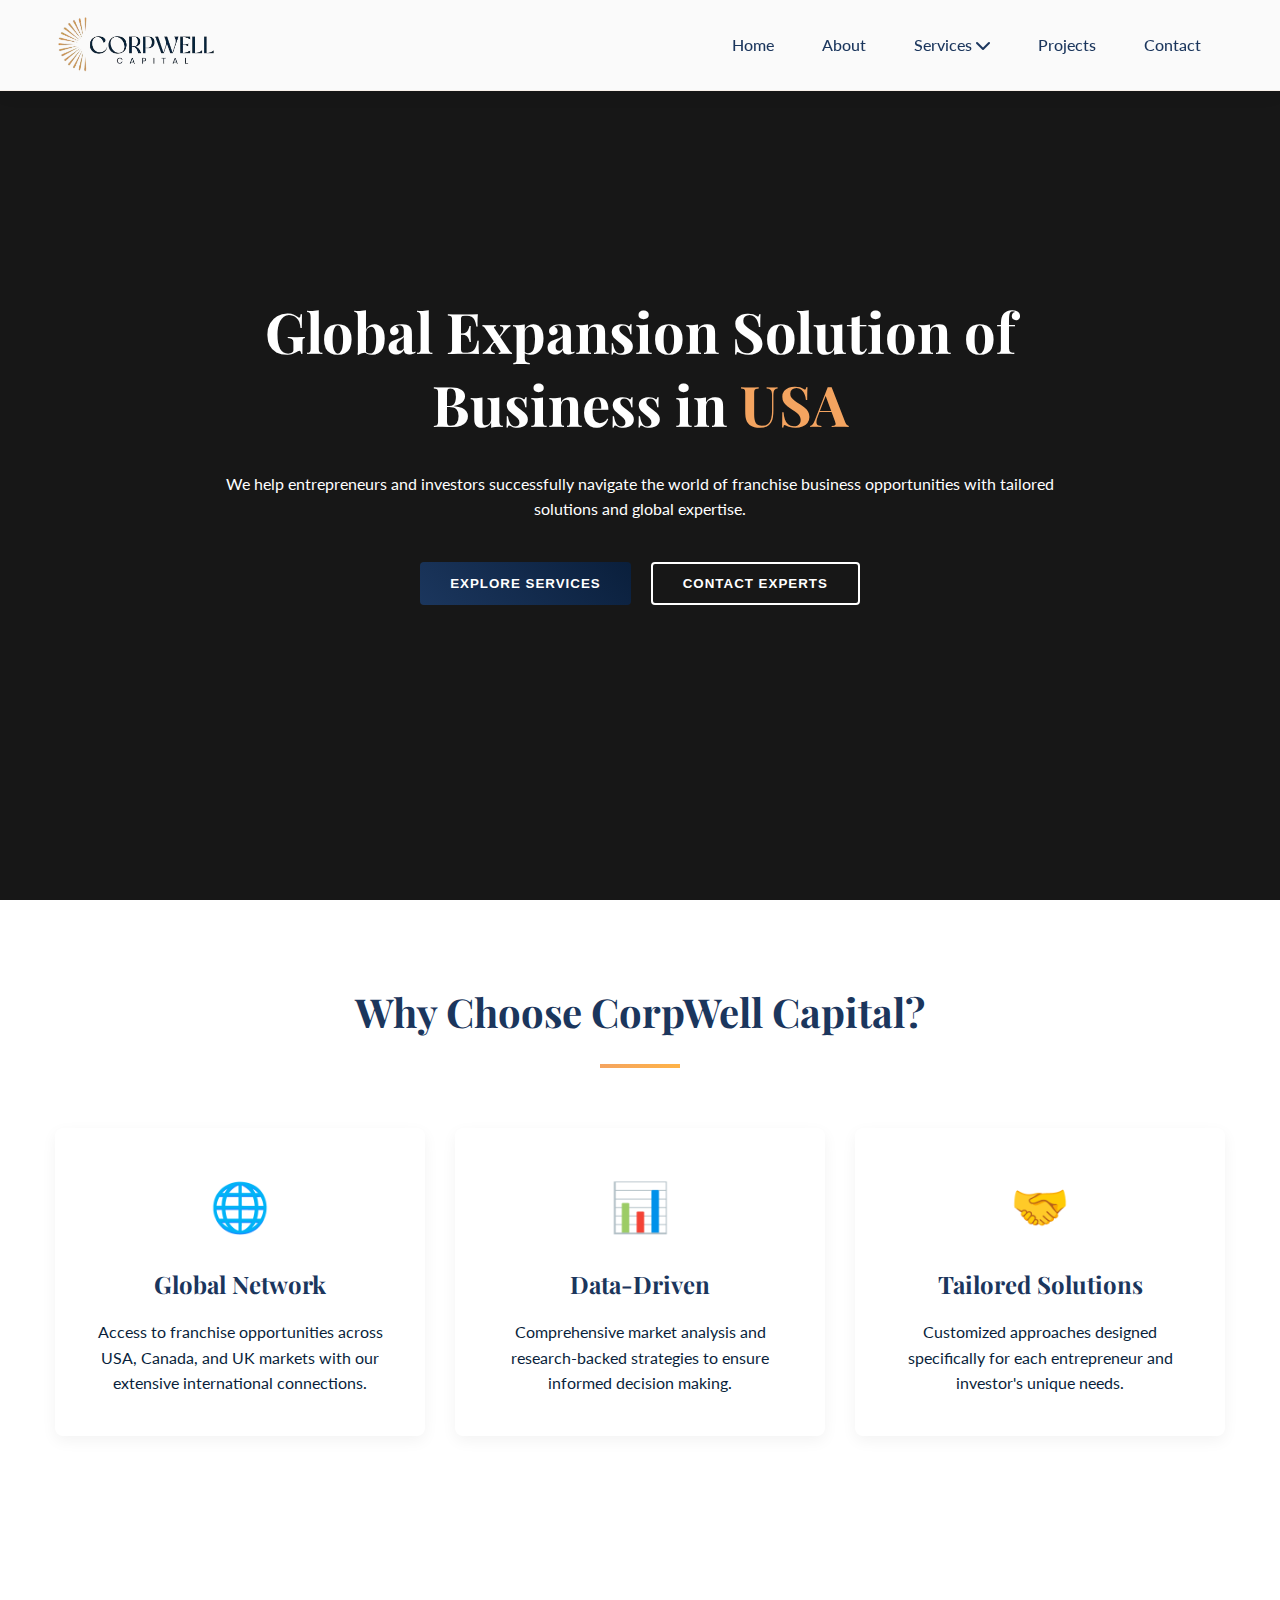
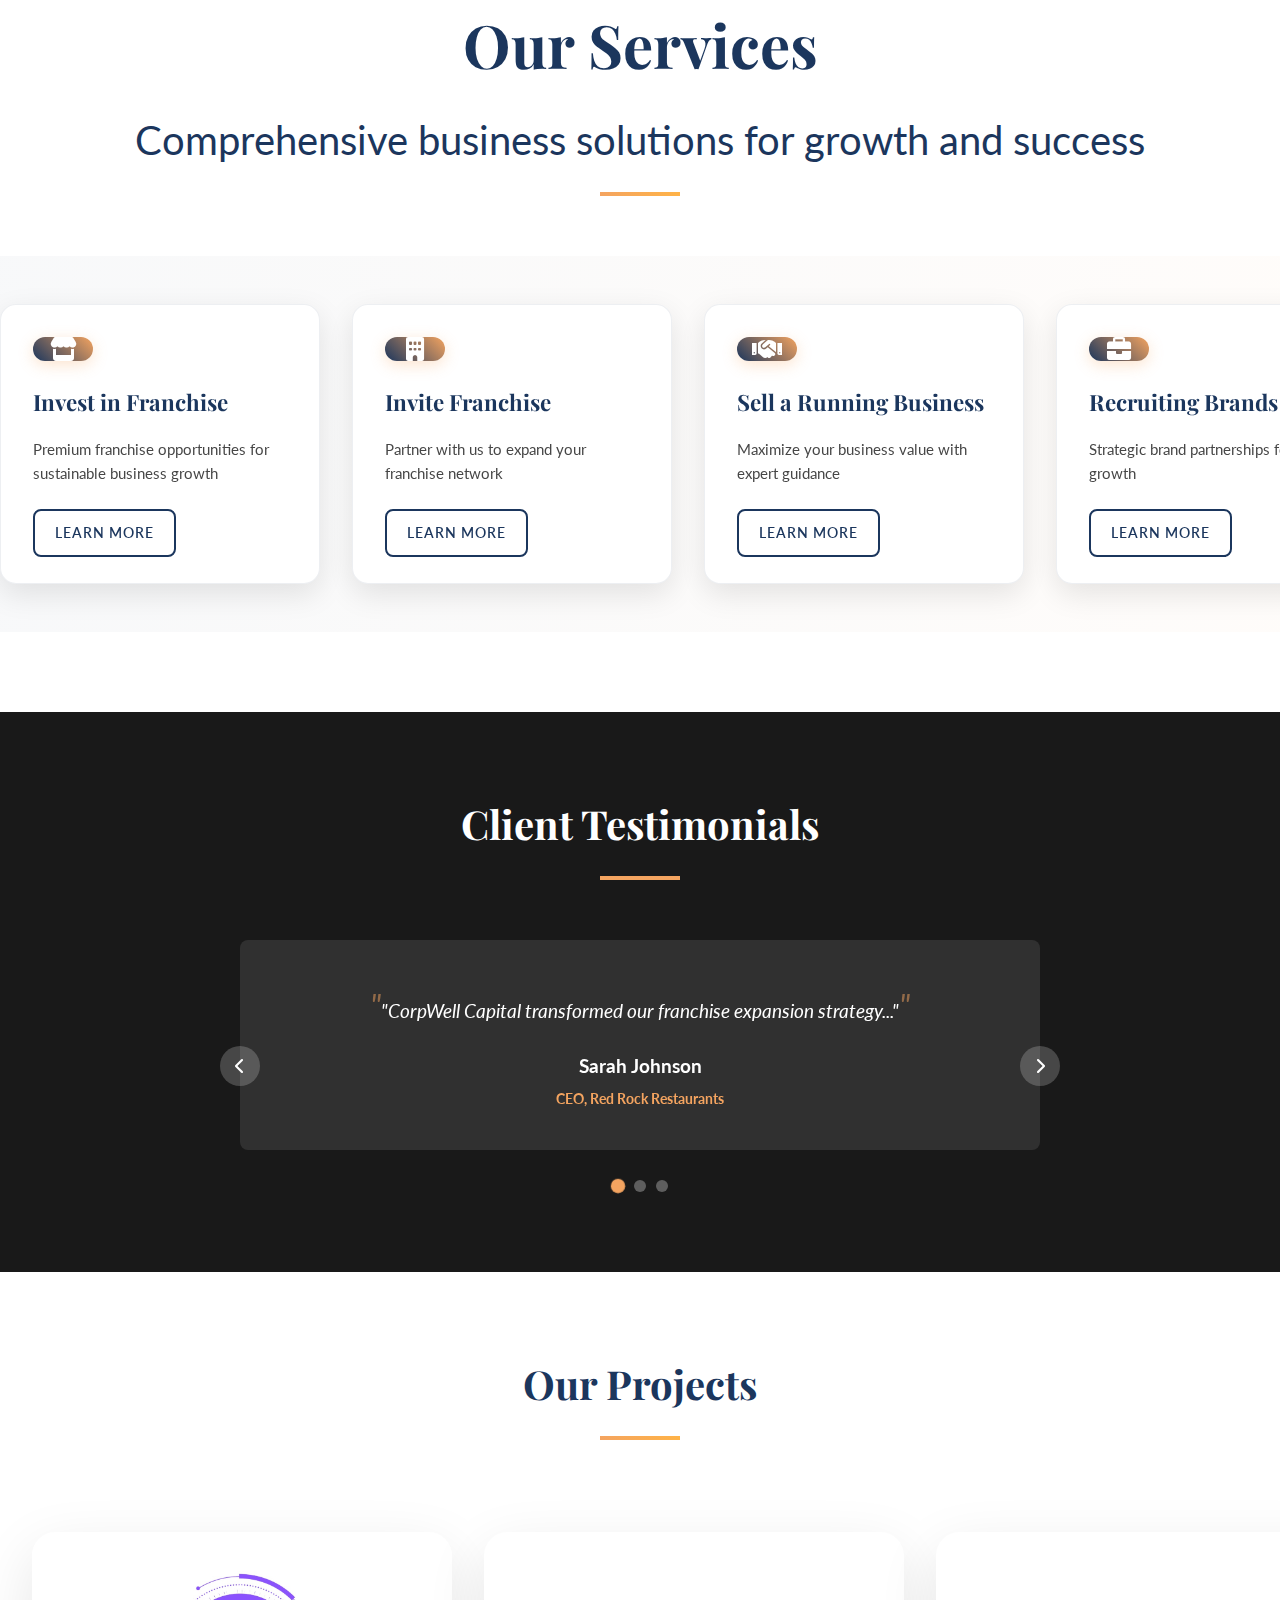
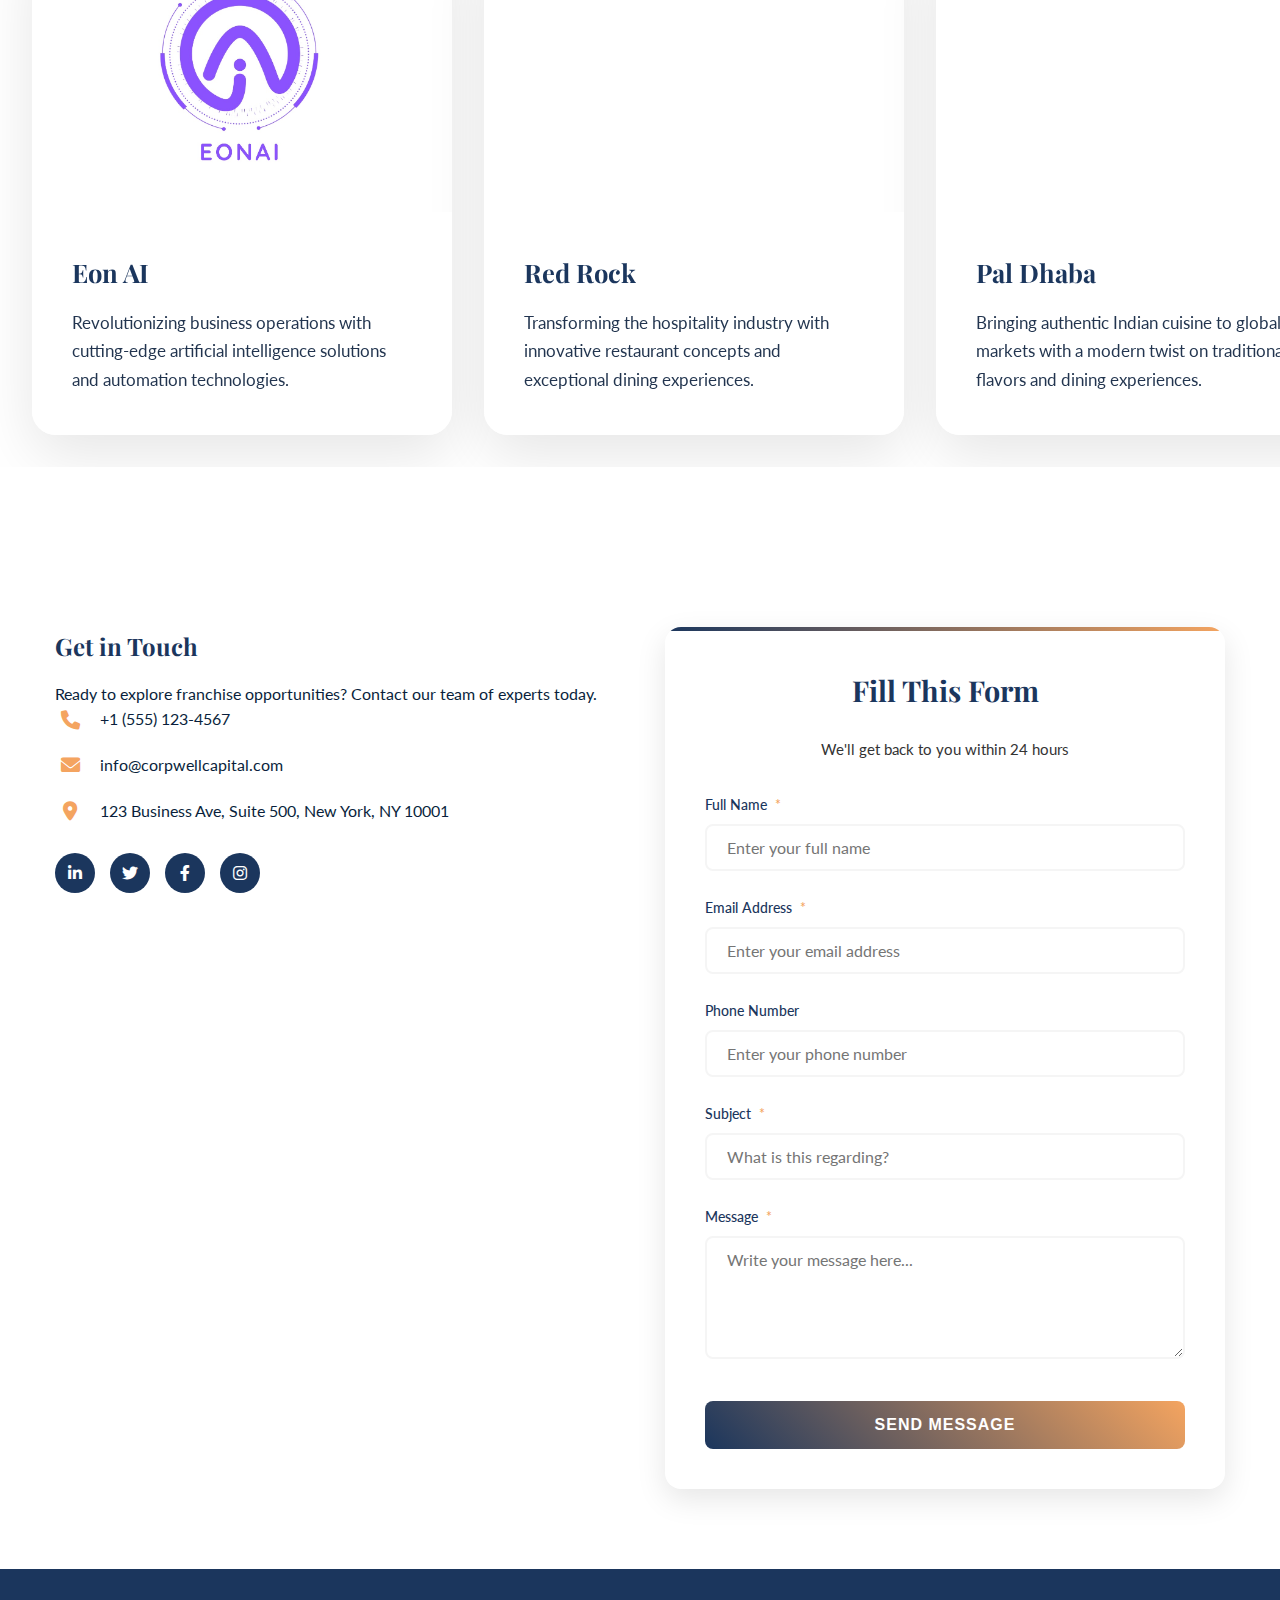
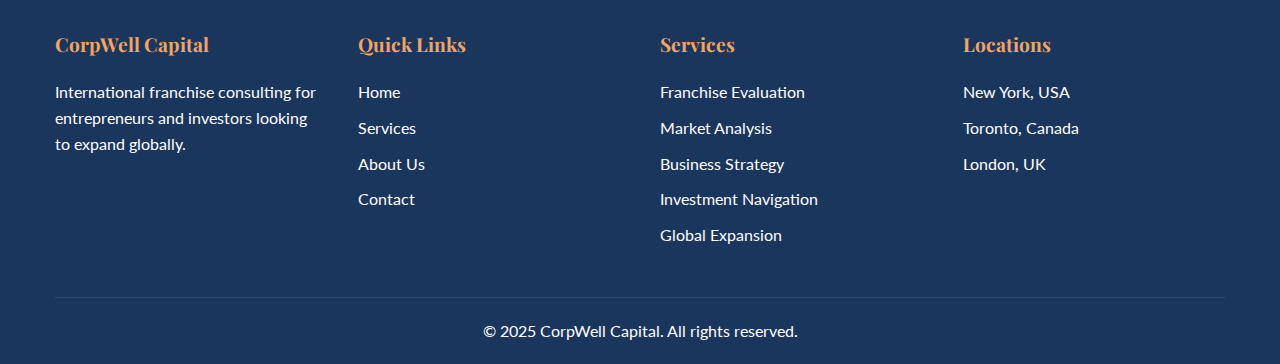
<file: index.html>
<!DOCTYPE html>
<html lang="en">
<head>
    <meta charset="UTF-8">
    <meta name="viewport" content="width=device-width, initial-scale=1.0, maximum-scale=1.0, user-scalable=no">
    <title>CORPWELL CAPITAL - Your Trusted Investment Partner</title>
    <link href="https://fonts.googleapis.com/css2?family=Playfair+Display:wght@400;700&family=Lato:wght@300;400;700&display=swap" rel="stylesheet">
    <link rel="stylesheet" href="https://cdnjs.cloudflare.com/ajax/libs/font-awesome/6.0.0-beta3/css/all.min.css">
    
    <style>
        /* Global Styles */
        :root {
            --primary: #1B365D;    /* Navy blue from logo */
            --secondary: #F4A460;  /* Golden/orange sunburst color */
            --accent: #FFB347;     /* Lighter golden accent */
            --light: #ffffff;      /* White */
            --dark: #0A1F3C;       /* Darker navy */
            --gray: #333333;       /* Dark gray */
            --light-gray: #f5f5f5; /* Light gray */
        }
        
        * {
            margin: 0;
            padding: 0;
            box-sizing: border-box;
        }
        
        body {
            font-family: 'Lato', sans-serif;
            color: var(--dark);
            line-height: 1.6;
            overflow-x: hidden;
        }
        
        h1, h2, h3, h4, h5, h6 {
            font-family: 'Playfair Display', serif;
            font-weight: 700;
            margin-bottom: 1rem;
        }
        
        a {
            text-decoration: none;
            color: inherit;
            transition: all 0.3s ease;
        }
        
        ul {
            list-style: none;
        }
        
        .container {
            width: 100%;
            max-width: 1200px;
            margin: 0 auto;
            padding: 0 15px;
        }
        
        .btn {
            display: inline-block;
            padding: 12px 30px;
            border-radius: 4px;
            font-weight: 700;
            text-transform: uppercase;
            letter-spacing: 1px;
            transition: all 0.3s ease;
            cursor: pointer;
            border: none;
        }
        
        .btn-primary {
            background: linear-gradient(45deg, var(--primary), var(--dark));
            color: var(--light);
            border: none;
        }
        
        .btn-primary:hover {
            background: linear-gradient(45deg, var(--dark), var(--primary));
            transform: translateY(-3px);
            box-shadow: 0 10px 20px rgba(27, 54, 93, 0.2);
        }
        
        .btn-secondary {
            background-color: transparent;
            color: var(--light);
            border: 2px solid var(--light);
        }
        
        .btn-secondary:hover {
            background-color: rgba(255, 255, 255, 0.1);
            transform: translateY(-3px);
            box-shadow: 0 10px 20px rgba(0, 0, 0, 0.1);
        }
        
        section {
            padding: 80px 0;
        }
        
        .section-title {
            text-align: center;
            margin-bottom: 60px;
            font-size: 2.5rem;
            color: var(--primary);
            position: relative;
        }
        
        .section-title:after {
            content: '';
            display: block;
            width: 80px;
            height: 4px;
            background: linear-gradient(90deg, var(--secondary), var(--accent));
            margin: 20px auto;
        }
        
        /* Modern Header Styles */
        header {
            background: rgba(255, 255, 255, 0.98);
            color: var(--primary);
            position: fixed;
            width: 100%;
            top: 0;
            z-index: 1000;
            transition: all 0.3s ease;
            border-bottom: 1px solid rgba(244, 164, 96, 0.1);
            box-shadow: 0 2px 20px rgba(0, 0, 0, 0.05);
        }
        
        header.scrolled {
            background: rgba(255, 255, 255, 0.98);
            box-shadow: 0 2px 20px rgba(0, 0, 0, 0.1);
        }
        
        nav {
            display: flex;
            justify-content: space-between;
            align-items: center;
            padding: 0.5rem 0;
        }
        
        .logo-container {
            display: flex;
            align-items: center;
        }

        .logo-image {
            height: 65px;
            width: auto;
            object-fit: contain;
            margin-right: 1rem;
            padding: 5px 0;
        }

        .logo-text {
            font-family: 'Playfair Display', serif;
            font-size: 1.8rem;
            font-weight: 700;
            color: var(--light);
            display: none;
        }
        
        .main-nav {
            display: flex;
            align-items: center;
        }
        
        .main-nav > ul {
            display: flex;
            list-style: none;
            margin: 0;
            padding: 0;
        }
        
        .main-nav > ul > li {
            position: relative;
        }
        
        .main-nav > ul > li > a {
            color: var(--primary);
            padding: 1rem 1.5rem;
            display: block;
            font-weight: 500;
            transition: color 0.3s ease;
        }
        
        .main-nav > ul > li > a:hover {
            color: var(--secondary);
        }
        
        /* Submenu Styles */
        .sub-menu {
            position: absolute;
            background: white;
            min-width: 240px;
            border-radius: 8px;
            box-shadow: 0 4px 12px rgba(0, 0, 0, 0.1);
            padding: 0.5rem 0;
            opacity: 0;
            visibility: hidden;
            transition: all 0.3s ease;
            z-index: 1000;
        }
        
        .menu-item-has-children:hover > .sub-menu {
            opacity: 1;
            visibility: visible;
        }
        
        .sub-menu a {
            color: var(--primary);
            padding: 0.75rem 1rem;
            display: flex;
            align-items: center;
            gap: 0.75rem;
            font-size: 0.95rem;
            transition: all 0.2s ease;
        }
        
        .sub-menu a:hover {
            background: rgba(27, 54, 93, 0.05);
            color: var(--secondary);
        }
        
        /* Nested Submenu Styles */
        .sub-menu .sub-menu {
            left: 100%;
            top: 0;
            margin-left: 0.5rem;
        }
        
        /* Mobile Menu Styles */
        @media (max-width: 768px) {
            .main-nav {
                position: fixed;
                top: 0;
                right: -100%;
                width: 100%;
                height: 100vh;
                background: var(--primary);
                flex-direction: column;
                padding: 80px 20px 20px;
                transition: right 0.3s ease;
                z-index: 1001;
            }
            
            .main-nav.active {
                right: 0;
            }
            
            .main-nav > ul {
                flex-direction: column;
            }
            
            .main-nav > ul > li > a {
                color: white;
                padding: 1rem;
            }
            
            .sub-menu {
                position: static;
                background: transparent;
                box-shadow: none;
                padding: 0;
                opacity: 1;
                visibility: visible;
                display: none;
            }
            
            .menu-item-has-children.active > .sub-menu {
                display: block;
            }
            
            .sub-menu a {
                color: rgba(255, 255, 255, 0.9);
                padding: 0.75rem 1.5rem;
            }
            
            .sub-menu .sub-menu {
                margin-left: 1rem;
            }
        }
        
        /* Hero Section */
        .hero {
            height: 100vh;
            min-height: 700px;
            color: white;
            display: flex;
            align-items: center;
            text-align: center;
            position: relative;
            overflow: hidden;
            background-size: cover;
            background-position: center;
            transition: background-image 1s ease-in-out;
        }
        
        .hero::before {
            content: '';
            position: absolute;
            top: 0;
            left: 0;
            width: 100%;
            height: 100%;
            background: linear-gradient(rgba(0, 0, 0, 0.7), rgba(0, 0, 0, 0.7));
            z-index: 1;
        }
        
        .hero .container {
            position: relative;
            z-index: 2;
            width: 100%;
            max-width: 900px;
        }
        
        .hero h1 {
            font-size: 3.5rem;
            margin-bottom: 30px;
            line-height: 1.3;
        }
        
        
        .country-animation {
            color: var(--secondary);
            position: relative;
            display: inline-block;
            animation: slideIn 0.8s ease-out;
            text-decoration: none;
            border-bottom: none !important;
        }
        
        @keyframes slideIn {
            0% { transform: translateY(20px); opacity: 0; }
            100% { transform: translateY(0); opacity: 1; }
        }
        
        .cta-buttons {
            display: flex;
            justify-content: center;
            gap: 20px;
            margin-top: 40px;
        }
        
        /* Why Us Section */
        .why-us {
            background-color: var(--light);
        }
        
        .grid {
            display: grid;
            grid-template-columns: repeat(auto-fit, minmax(300px, 1fr));
            gap: 30px;
        }
        
        .feature {
            background: white;
            padding: 40px 30px;
            border-radius: 8px;
            text-align: center;
            box-shadow: 0 5px 15px rgba(0, 0, 0, 0.05);
            transition: transform 0.3s ease, box-shadow 0.3s ease;
        }
        
        .feature:hover {
            transform: translateY(-10px);
            box-shadow: 0 15px 30px rgba(0, 0, 0, 0.1);
        }
        
        .feature .icon {
            font-size: 3rem;
            margin-bottom: 20px;
            color: var(--secondary);
        }
        
        .feature h3 {
            font-size: 1.5rem;
            color: var(--primary);
        }
        
        /* Services Carousel Styles */
        .services-container {
            width: 100vw;
            position: relative;
            left: 50%;
            right: 50%;
            margin-left: -50vw;
            margin-right: -50vw;
            overflow: hidden;
            padding: 2rem 0;
            background: linear-gradient(to right, rgba(27, 54, 93, 0.03), rgba(244, 164, 96, 0.03));
        }

        .services-track {
            display: flex;
            gap: 2rem;
            will-change: transform;
            animation: scrollRight 30s linear infinite;
            width: max-content;
            align-items: center;
            padding: 1rem 0;
        }

        .service-card {
            flex: 0 0 320px;
            height: 280px;
            background: white;
            border-radius: 16px;
            overflow: hidden;
            box-shadow: 0 10px 30px rgba(0, 0, 0, 0.1);
            transition: all 0.3s cubic-bezier(0.4, 0, 0.2, 1);
            cursor: pointer;
            position: relative;
            border: 1px solid rgba(27, 54, 93, 0.08);
        }

        .service-card:hover {
            transform: translateY(-10px) scale(1.02);
            box-shadow: 0 20px 40px rgba(0, 0, 0, 0.15);
        }

        .card-content {
            padding: 2rem;
            height: 100%;
            display: flex;
            flex-direction: column;
            justify-content: space-between;
        }

        .feature-icon {
            width: 60px;
            height: 60px;
            background: linear-gradient(45deg, var(--primary), var(--secondary));
            border-radius: 12px;
            display: flex;
            align-items: center;
            justify-content: center;
            margin-bottom: 1.5rem;
            color: white;
            font-size: 1.5rem;
            box-shadow: 0 4px 15px rgba(244, 164, 96, 0.3);
        }

        .service-card h3 {
            color: var(--primary);
            font-size: 1.4rem;
            margin-bottom: 1rem;
            font-weight: 700;
        }

        .service-card p {
            color: var(--gray);
            font-size: 0.95rem;
            line-height: 1.6;
            margin-bottom: 1.5rem;
            opacity: 0.9;
        }

        .btn-outline {
            display: inline-block;
            padding: 10px 20px;
            border: 2px solid var(--primary);
            border-radius: 8px;
            color: var(--primary);
            font-weight: 600;
            font-size: 0.9rem;
            transition: all 0.3s ease;
            text-align: center;
            width: fit-content;
        }

        .btn-outline:hover {
            background: var(--primary);
            color: white;
            transform: translateY(-2px);
        }

        @keyframes scrollRight {
            0% {
                transform: translateX(-50%);
            }
            100% {
                transform: translateX(0);
            }
        }

        .services-track:hover {
            animation-play-state: paused;
        }

        /* Mobile Responsive Styles */
        @media (max-width: 768px) {
            .service-card {
                flex: 0 0 280px;
                height: 260px;
            }
            
            .card-content {
                padding: 1.5rem;
            }
            
            .feature-icon {
                width: 50px;
                height: 50px;
                font-size: 1.2rem;
            }
            
            .service-card h3 {
                font-size: 1.2rem;
            }
            
            .service-card p {
                font-size: 0.9rem;
            }
        }
        
        /* Testimonials Section */
        /* Testimonials Section */
.testimonials {
    background: linear-gradient(rgba(0, 0, 0, 0.9), rgba(0, 0, 0, 0.9)), url('https://images.unsplash.com/photo-1521791055366-0d553872125f?ixlib=rb-1.2.1&auto=format&fit=crop&w=1350&q=80') no-repeat center center/cover;
    color: white;
    text-align: center;
    position: relative;
}

.testimonials .section-title {
    color: white;
}

.testimonials .section-title:after {
    background: var(--secondary);
}

.testimonial-carousel {
    max-width: 800px;
    margin: 0 auto;
    position: relative;
}

.testimonial {
    padding: 40px;
    background: rgba(255, 255, 255, 0.1);
    border-radius: 8px;
    backdrop-filter: blur(5px);
    position: absolute;
    top: 0;
    left: 0;
    width: 100%;
    opacity: 0;
    transition: opacity 1s ease, transform 1s ease;
    transform: translateX(30px);
}

.testimonial.active {
    opacity: 1;
    position: relative;
    transform: translateX(0);
}

.testimonial blockquote {
    font-size: 1.2rem;
    color: white;

    font-style: italic;
    margin-bottom: 20px;
    position: relative;
}

.testimonial blockquote:before,
.testimonial blockquote:after {
    content: '"';
    font-size: 2rem;
    color: var(--secondary);
    opacity: 0.5;
}

.client-info {
    font-weight: 700;
}
.client-name {
    font-size: 1.2rem;
    font-weight: 700;
    color: white;
    margin-bottom: 5px;
}
.client-title {
    color: var(--secondary);
    font-size: 0.9rem;
}

/* Navigation Buttons */
.testimonial-nav {
    position: absolute;
    top: 50%;
    left: 0;
    right: 0;
    display: flex;
    justify-content: space-between;
    transform: translateY(-50%);
    pointer-events: none;
}

.testimonial-prev,
.testimonial-next {
    background: rgba(255, 255, 255, 0.2);
    border: none;
    color: white;
    width: 40px;
    height: 40px;
    border-radius: 50%;
    cursor: pointer;
    font-size: 1rem;
    display: flex;
    align-items: center;
    justify-content: center;
    transition: all 0.3s ease;
    pointer-events: all;
}

.testimonial-prev:hover,
.testimonial-next:hover {
    background: var(--secondary);
    transform: scale(1.1);
}

.testimonial-prev {
    margin-left: -20px;
}

.testimonial-next {
    margin-right: -20px;
}

/* Indicator Dots */
.testimonial-dots {
    display: flex;
    justify-content: center;
    gap: 10px;
    margin-top: 30px;
}

.testimonial-dots .dot {
    width: 12px;
    height: 12px;
    border-radius: 50%;
    background: rgba(255, 255, 255, 0.3);
    cursor: pointer;
    transition: all 0.3s ease;
}

.testimonial-dots .dot.active {
    background: var(--secondary);
    transform: scale(1.2);
}
        
        /* Projects Section */
        .projects {
            background-color: var(--light);
            position: relative;
            overflow: hidden;
            padding: 80px 0;
        }
        
        .projects-container {
            position: relative;
            width: 100%;
            overflow: hidden;
            padding: 2rem 0;
            margin: 0;
            max-width: none;
        }

        .project-track {
            display: flex;
            gap: 2rem;
            will-change: transform;
            animation: scroll 30s linear infinite;
            width: max-content;
            padding: 0 2rem;
        }

        @keyframes scroll {
            0% {
                transform: translateX(0);
            }
            100% {
                transform: translateX(calc(-50%));
            }
        }

        .project-track:hover {
            animation-play-state: paused;
        }

        .project-card {
            flex: 0 0 420px;
            border-radius: 24px;
            overflow: hidden;
            box-shadow: 0 20px 60px rgba(0, 0, 0, 0.1);
            transition: all 0.6s cubic-bezier(0.16, 1, 0.3, 1);
            position: relative;
            cursor: pointer;
            background: white;
        }
        
        .project-image {
            height: 280px;
            background-size: cover;
            background-position: center;
            position: relative;
            transition: transform 0.6s ease;
        }
        
        .project-card:hover .project-image {
            transform: scale(1.1);
        }
        
        .project-image:after {
            content: '';
            position: absolute;
            top: 0;
            left: 0;
            width: 100%;
            height: 100%;
            background: linear-gradient(to top, rgba(0, 0, 0, 0.7), transparent 70%);
            opacity: 0;
            transition: opacity 0.6s ease;
        }
        
        .project-card:hover .project-image:after {
            opacity: 1;
        }
        
        .project-info {
            padding: 2.5rem;
            background: white;
            position: relative;
            z-index: 1;
        }
        
        .project-info h3 {
            color: var(--primary);
            margin-bottom: 1rem;
            font-size: 1.6rem;
            transition: color 0.3s ease;
        }
        
        .project-info p {
            color: var(--text);
            font-size: 1.05rem;
            line-height: 1.7;
            opacity: 0.9;
        }
        
        /* Contact Section */
        .contact .container {
            display: grid;
            grid-template-columns: repeat(auto-fit, minmax(300px, 1fr));
            gap: 50px;
        }
        
        .contact-info h2 {
            color: var(--primary);
        }
        
        .contact-method {
            display: flex;
            align-items: center;
            margin-bottom: 20px;
        }
        
        .contact-method i {
            font-size: 1.2rem;
            color: var(--secondary);
            margin-right: 15px;
            width: 30px;
            text-align: center;
        }
        
        .social-links {
            display: flex;
            gap: 15px;
            margin-top: 30px;
        }
        
        .social-links a {
            display: flex;
            align-items: center;
            justify-content: center;
            width: 40px;
            height: 40px;
            border-radius: 50%;
            background: var(--primary);
            color: white;
            transition: all 0.3s ease;
        }
        
        .social-links a:hover {
            background: var(--secondary);
            color: var(--light);
            transform: translateY(-3px);
        }
        
        /* Modern Contact Form Styles */
        .contact-form {
            background: white;
            padding: 40px;
            border-radius: 16px;
            box-shadow: 0 10px 30px rgba(0, 0, 0, 0.1);
            position: relative;
            overflow: hidden;
        }

        .contact-form::before {
            content: '';
            position: absolute;
            top: 0;
            left: 0;
            width: 100%;
            height: 4px;
            background: linear-gradient(90deg, var(--primary), var(--secondary));
        }

        .form-title {
            font-size: 1.8rem;
            color: var(--primary);
            margin-bottom: 1.5rem;
            text-align: center;
            font-family: 'Playfair Display', serif;
        }

        .form-subtitle {
            text-align: center;
            color: var(--gray);
            margin-bottom: 2rem;
            font-size: 0.95rem;
        }

        .form-group {
            position: relative;
            margin-bottom: 25px;
        }

        .form-group label {
            display: block;
            margin-bottom: 8px;
            color: var(--primary);
            font-weight: 500;
            font-size: 0.9rem;
        }

        .contact-form input,
        .contact-form textarea {
            width: 100%;
            padding: 12px 20px;
            border: 2px solid var(--light-gray);
            border-radius: 8px;
            font-family: 'Lato', sans-serif;
            font-size: 1rem;
            transition: all 0.3s ease;
            background: var(--light);
        }

        .contact-form input:focus,
        .contact-form textarea:focus {
            outline: none;
            border-color: var(--secondary);
            box-shadow: 0 0 0 3px rgba(244, 164, 96, 0.1);
        }

        .contact-form button {
            width: 100%;
            padding: 15px 30px;
            background: linear-gradient(45deg, var(--primary), var(--secondary));
            color: white;
            border: none;
            border-radius: 8px;
            font-size: 1rem;
            font-weight: 700;
            text-transform: uppercase;
            letter-spacing: 1px;
            cursor: pointer;
            transition: all 0.3s ease;
            margin-top: 10px;
        }

        .contact-form button:hover {
            transform: translateY(-3px);
            box-shadow: 0 10px 20px rgba(244, 164, 96, 0.2);
        }

        .required-field {
            color: var(--secondary);
            margin-left: 4px;
        }

        @media (max-width: 768px) {
            .contact-form {
                padding: 30px 20px;
            }
            
            .form-title {
                font-size: 1.5rem;
            }
        }
        
        /* Footer */
        footer {
            background: var(--primary);
            color: white;
            padding: 60px 0 0;
        }
        
        .footer-main {
            display: grid;
            grid-template-columns: repeat(auto-fit, minmax(200px, 1fr));
            gap: 40px;
            margin-bottom: 40px;
        }
        
        .footer-column h4 {
            color: var(--secondary);
            margin-bottom: 20px;
            font-size: 1.2rem;
        }
        
        .footer-column ul li {
            margin-bottom: 10px;
        }
        
        .footer-column ul a:hover {
            color: var(--secondary);
        }
        
        .footer-bottom {
            text-align: center;
            padding: 20px 0;
            border-top: 1px solid rgba(255, 255, 255, 0.1);
        }
        
        /* Animations */
        @keyframes fadeIn {
            from { opacity: 0; }
            to { opacity: 1; }
        }
        
        /* Responsive Styles */
        @media (max-width: 992px) {
            .hero h1 {
                font-size: 2.8rem;
            }
            
            .project-card {
                flex: 0 0 380px;
            }
        }
        
        @media (max-width: 768px) {
            nav {
                padding: 0.5rem 0;
            }
            
            .logo-image {
                height: 50px;
            }
            
            .main-nav {
                background: rgba(255, 255, 255, 0.98);
            }
            
            .main-nav {
                margin-top: 20px;
                width: 100%;
                justify-content: center;
                flex-wrap: wrap;
                gap: 15px;
            }
            
            .main-nav li {
                margin: 0;
            }
            
            .hero h1 {
                font-size: 2.2rem;
            }
            
            .cta-buttons {
                flex-direction: column;
                gap: 15px;
            }
            
            .services-container {
                padding: 1rem 0;
            }
            
            .project-card {
                flex: 0 0 320px;
            }
            
            .contact .container {
                grid-template-columns: 1fr;
            }
            
            .footer-main {
                grid-template-columns: 1fr 1fr;
            }
        }
        
        @media (max-width: 576px) {
            section {
                padding: 60px 0;
            }
            
            .section-title {
                font-size: 2rem;
            }
            
            .main-nav {
                flex-direction: column;
                align-items: center;
                gap: 10px;
            }
            
            .main-nav li {
                width: 100%;
                text-align: center;
            }
            
            .dropdown-menu {
                position: static;
                width: 100%;
                margin-top: 10px;
                transform: none;
                left: auto;
                background: rgba(0, 0, 0, 0.8);
            }
            
            .dropdown-menu.vertical li {
                padding: 0.5rem 1rem;
            }
            
            .project-card {
                flex: 0 0 280px;
            }
            
            .project-info {
                padding: 1.5rem;
            }
            
            .project-info h3 {
                font-size: 1.3rem;
            }
            
            .footer-main {
                grid-template-columns: 1fr;
                gap: 30px;
            }
            
            .footer-column {
                text-align: center;
            }
            
            .social-links {
                justify-content: center;
            }
            
            .contact-method {
                flex-direction: column;
                text-align: center;
                gap: 5px;
            }
            
            .contact-method i {
                margin-right: 0;
            }
        }
        
        /* Mobile Menu Toggle Button */
        .mobile-menu-toggle {
            display: none;
            background: none;
            border: none;
            cursor: pointer;
            padding: 10px;
            position: relative;
            z-index: 1002;
        }

        .mobile-menu-toggle .bar {
            display: block;
            width: 25px;
            height: 3px;
            background-color: rgb(0, 0, 0);
            margin: 5px 0;
            transition: all 0.3s ease;
        }

        /* Mobile Menu Close Button */
        .mobile-menu-close {
            display: none;
            position: absolute;
            top: 20px;
            right: 20px;
           
            border: none;
            color: white;
            font-size: 24px;
            cursor: pointer;
            padding: 10px;
            z-index: 1003;
            transition: all 0.3s ease;
        }

        .mobile-menu-close:hover {
            color: rgb(0, 0, 0);
            transform: scale(1.1);
        }

        @media (max-width: 768px) {
            .mobile-menu-toggle {
                display: block;
            }

            .mobile-menu-toggle.active .bar:nth-child(1) {
                transform: translateY(8px) rotate(45deg);
            }

            .mobile-menu-toggle.active .bar:nth-child(2) {
                opacity: 0;
            }

            .mobile-menu-toggle.active .bar:nth-child(3) {
                transform: translateY(-8px) rotate(-45deg);
            }

            .main-nav {
                position: fixed;
                top: 0;
                right: -100%;
                width: 100%;
                height: 100vh;
                background: var(--primary);
                flex-direction: column;
                padding: 80px 20px 20px;
                transition: right 0.3s ease;
                z-index: 1001;
                overflow-y: auto;
            }
            
            .main-nav.active {
                right: 0;
            }
            
            .main-nav > ul {
                flex-direction: column;
                width: 100%;
            }
            
            .main-nav > ul > li {
                width: 100%;
                border-bottom: 1px solid rgba(255, 255, 255, 0.1);
            }
            
            .main-nav > ul > li > a {
                color: white;
                padding: 1rem;
                display: flex;
                justify-content: space-between;
                align-items: center;
            }
            
            .sub-menu {
                position: static;
                background: transparent;
                box-shadow: none;
                padding: 0;
                opacity: 1;
                visibility: visible;
                display: none;
                width: 100%;
            }
            
            .menu-item-has-children.active > .sub-menu {
                display: block;
            }
            
            .sub-menu a {
                color: rgba(255, 255, 255, 0.9);
                padding: 0.75rem 1.5rem;
                font-size: 0.9rem;
            }
            
            .sub-menu .sub-menu {
                margin-left: 1rem;
                border-left: 1px solid rgba(255, 255, 255, 0.1);
            }

            .menu-item-has-children > a i:last-child {
                transition: transform 0.3s ease;
            }

            .menu-item-has-children.active > a i:last-child {
                transform: rotate(180deg);
            }
        }
    </style>
</head>
<body>
    <header id="header">
        <div class="container">
            <nav>
                <div class="logo-container">
                    <img src="clogo.png" alt="CorpWell Capital Logo" class="logo-image">
                    <div class="logo-text">CORPWELL<span>CAPITAL</span></div>
                </div>
                <button class="mobile-menu-toggle" aria-label="Toggle Menu">
                    <span class="bar"></span>
                    <span class="bar"></span>
                    <span class="bar"></span>
                </button>
                <button class="mobile-menu-close" aria-label="Close Menu">
                    <i class="fas fa-times"></i>
                </button>
                <nav class="main-nav">
                    <ul>
                        <li><a href="#home">Home</a></li>
                        <li><a href="#about">About</a></li>
                        <li class="menu-item-has-children">
                            <a href="#services">Services <i class="fas fa-chevron-down"></i></a>
                            <ul class="sub-menu">
                                <li class="menu-item-has-children">
                                    <a href="#invest-franchise"><i class="fas fa-store"></i> Invest in Franchise <i class="fas fa-chevron-right"></i></a>
                                    <ul class="sub-menu">
                                        <li><a href="https://tresslounge.com" target="_blank">Tress Lounge</a></li>
                                        <li><a href="https://oldpaldhaba.com" target="_blank">Old Pal Dhaba</a></li>
                                        <li><a href="https://www.beinghumanclothing.com" target="_blank">Being Human</a></li>
                                        <li><a href="https://privateschool.franchise" target="_blank">Private School Franchise</a></li>
                                    </ul>
                                </li>
                                <li class="menu-item-has-children">
                                    <a href="#buy-business"><i class="fas fa-shopping-cart"></i> Buy a Running Business <i class="fas fa-chevron-right"></i></a>
                                    <ul class="sub-menu">
                                        <li><a href="https://trucking.business" target="_blank">Trucking Business (Post Telematics)</a></li>
                                        <li><a href="https://orchard.business" target="_blank">Orchard Business on Lease</a></li>
                                    </ul>
                                </li>
                                <li><a href="#sell-business"><i class="fas fa-handshake"></i> Sell a Running Business</a></li>
                                <li><a href="#buy-business-2"><i class="fas fa-building"></i> Invite Franchise</a></li>
                                <li><a href="#recruiting"><i class="fas fa-users"></i> Recruiting Brands</a></li>
                                <li><a href="#incorporation"><i class="fas fa-file-contract"></i> Company Incorporation</a></li>
                            </ul>
                        </li>
                        <li><a href="#projects">Projects</a></li>
                        <li><a href="#contact">Contact</a></li>
                    </ul>
                </nav>
            </nav>
        </div>
    </header>

    <!-- Hero Section -->
    <section class="hero" id="home">
        <div class="container">
            <h1>Global Expansion Solution of Business in <span class="country-animation">USA</span></h1>
            <p>We help entrepreneurs and investors successfully navigate the world of franchise business opportunities with tailored solutions and global expertise.</p>
            <div class="cta-buttons">
                <button class="btn btn-primary">Explore Services</button>
                <button class="btn btn-secondary">Contact Experts</button>
            </div>
        </div>
    </section>

    <!-- Why Us Section -->
    <section class="why-us" id="about">
        <div class="container">
            <h2 class="section-title">Why Choose CorpWell Capital?</h2>
            <div class="grid">
                <div class="feature">
                    <div class="icon">🌐</div>
                    <h3>Global Network</h3>
                    <p>Access to franchise opportunities across USA, Canada, and UK markets with our extensive international connections.</p>
                </div>
                <div class="feature">
                    <div class="icon">📊</div>
                    <h3>Data-Driven</h3>
                    <p>Comprehensive market analysis and research-backed strategies to ensure informed decision making.</p>
                </div>
                <div class="feature">
                    <div class="icon">🤝</div>
                    <h3>Tailored Solutions</h3>
                    <p>Customized approaches designed specifically for each entrepreneur and investor's unique needs.</p>
                </div>
            </div>
        </div>
    </section>

    <!-- Services Section -->
    <section id="services" class="section">
        <div class="container">
            <div class="section-title">
                <h2>Our Services</h2>
                <p>Comprehensive business solutions for growth and success</p>
            </div>
            <div class="services-container">
                <div class="services-track">
                    <div class="service-card">
                        <div class="card-content">
                            <div class="feature-icon">
                                <i class="fas fa-store"></i>
                            </div>
                            <h3>Invest in Franchise</h3>
                            <p>Premium franchise opportunities for sustainable business growth</p>
                            <a href="invest-franchise.html" class="btn btn-outline">Learn More</a>
                        </div>
                    </div>
                    <div class="service-card">
                        <div class="card-content">
                            <div class="feature-icon">
                                <i class="fas fa-building"></i>
                            </div>
                            <h3>Invite Franchise</h3>
                            <p>Partner with us to expand your franchise network</p>
                            <a href="invite-franchise.html" class="btn btn-outline">Learn More</a>
                        </div>
                    </div>
                    <div class="service-card">
                        <div class="card-content">
                            <div class="feature-icon">
                                <i class="fas fa-handshake"></i>
                            </div>
                            <h3>Sell a Running Business</h3>
                            <p>Maximize your business value with expert guidance</p>
                            <a href="sell-business.html" class="btn btn-outline">Learn More</a>
                        </div>
                    </div>
                    <div class="service-card">
                        <div class="card-content">
                            <div class="feature-icon">
                                <i class="fas fa-briefcase"></i>
                            </div>
                            <h3>Recruiting Brands</h3>
                            <p>Strategic brand partnerships for mutual growth</p>
                            <a href="recruiting-brands.html" class="btn btn-outline">Learn More</a>
                        </div>
                    </div>
                    <!-- Duplicate cards for seamless looping -->
                    <div class="service-card">
                        <div class="card-content">
                            <div class="feature-icon">
                                <i class="fas fa-store"></i>
                            </div>
                            <h3>Invest in Franchise</h3>
                            <p>Premium franchise opportunities for sustainable business growth</p>
                            <a href="invest-franchise.html" class="btn btn-outline">Learn More</a>
                        </div>
                    </div>
                    <div class="service-card">
                        <div class="card-content">
                            <div class="feature-icon">
                                <i class="fas fa-building"></i>
                            </div>
                            <h3>Invite Franchise</h3>
                            <p>Partner with us to expand your franchise network</p>
                            <a href="invite-franchise.html" class="btn btn-outline">Learn More</a>
                        </div>
                    </div>
                    <div class="service-card">
                        <div class="card-content">
                            <div class="feature-icon">
                                <i class="fas fa-handshake"></i>
                            </div>
                            <h3>Sell a Running Business</h3>
                            <p>Maximize your business value with expert guidance</p>
                            <a href="sell-business.html" class="btn btn-outline">Learn More</a>
                        </div>
                    </div>
                    <div class="service-card">
                        <div class="card-content">
                            <div class="feature-icon">
                                <i class="fas fa-briefcase"></i>
                            </div>
                            <h3>Recruiting Brands</h3>
                            <p>Strategic brand partnerships for mutual growth</p>
                            <a href="recruiting-brands.html" class="btn btn-outline">Learn More</a>
                        </div>
                    </div>
                </div>
            </div>
        </div>
    </section>

   <!-- Testimonials Section -->
<section class="testimonials" id="testimonials">
    <div class="container">
        <h2 class="section-title">Client Testimonials</h2>
        <div class="testimonial-carousel">
            <!-- Testimonial Items -->
            <div class="testimonial active">
                <blockquote>"CorpWell Capital transformed our franchise expansion strategy..."</blockquote>
                <div class="client-info">
                    <div class="client-name">Sarah Johnson</div>
                    <div class="client-title">CEO, Red Rock Restaurants</div>
                </div>
            </div>
            <div class="testimonial">
                <blockquote>"As an international investor, I was hesitant about entering the US market..."</blockquote>
                <div class="client-info">
                    <div class="client-name">Raj Patel</div>
                    <div class="client-title">Investor, London</div>
                </div>
            </div>
            <div class="testimonial">
                <blockquote>"The team at CorpWell helped us sell our family business for 30% above our target price..."</blockquote>
                <div class="client-info">
                    <div class="client-name">Michael Chen</div>
                    <div class="client-title">Former Business Owner, Toronto</div>
                </div>
            </div>
            
            <!-- Navigation Buttons -->
            <div class="testimonial-nav">
                <button class="testimonial-prev"><i class="fas fa-chevron-left"></i></button>
                <button class="testimonial-next"><i class="fas fa-chevron-right"></i></button>
            </div>
            
            <!-- Indicator Dots -->
            <div class="testimonial-dots">
                <span class="dot active" data-index="0"></span>
                <span class="dot" data-index="1"></span>
                <span class="dot" data-index="2"></span>
            </div>
        </div>
    </div>
</section>

    <!-- Projects Section -->
    <section class="projects">
        <div class="container">
            <h2 class="section-title">Our Projects</h2>
        </div>
        <div class="projects-container">
            <div class="project-track">
                <!-- Original cards -->
                <div class="project-card">
                    <div class="project-image" style="background-image: url('logo.PNG'); background-size: contain; background-repeat: no-repeat; background-color: white; background-position: center;"></div>
                    <div class="project-info">
                        <h3>Eon AI</h3>
                        <p>Revolutionizing business operations with cutting-edge artificial intelligence solutions and automation technologies.</p>
                    </div>
                </div>
                <div class="project-card">
                    <div class="project-image" style="background-image: url('https://images.unsplash.com/photo-1517248135467-4c7aad7147ab?ixlib=rb-1.2.1&auto=format&fit=crop&w=1350&q=80');"></div>
                    <div class="project-info">
                        <h3>Red Rock</h3>
                        <p>Transforming the hospitality industry with innovative restaurant concepts and exceptional dining experiences.</p>
                    </div>
                </div>
                <div class="project-card">
                    <div class="project-image" style="background-image: url('https://images.unsplash.com/photo-1564758565889-efd0a1a0a7a1?ixlib=rb-1.2.1&auto=format&fit=crop&w=1350&q=80');"></div>
                    <div class="project-info">
                        <h3>Pal Dhaba</h3>
                        <p>Bringing authentic Indian cuisine to global markets with a modern twist on traditional flavors and dining experiences.</p>
                    </div>
                </div>
                <div class="project-card">
                    <div class="project-image" style="background-image: url('https://images.unsplash.com/photo-1552581234-26160f608093?ixlib=rb-1.2.1&auto=format&fit=crop&w=1350&q=80');"></div>
                    <div class="project-info">
                        <h3>Concord</h3>
                        <p>Pioneering sustainable business solutions with a focus on environmental responsibility and corporate innovation.</p>
                    </div>
                </div>
                <!-- Duplicate cards for seamless looping -->
                <div class="project-card">
                    <div class="project-image" style="background-image: url('logo.PNG'); background-size: contain; background-repeat: no-repeat; background-color: white; background-position: center;"></div>
                    <div class="project-info">
                        <h3>Eon AI</h3>
                        <p>Revolutionizing business operations with cutting-edge artificial intelligence solutions and automation technologies.</p>
                    </div>
                </div>
                <div class="project-card">
                    <div class="project-image" style="background-image: url('https://images.unsplash.com/photo-1517248135467-4c7aad7147ab?ixlib=rb-1.2.1&auto=format&fit=crop&w=1350&q=80');"></div>
                    <div class="project-info">
                        <h3>Red Rock</h3>
                        <p>Transforming the hospitality industry with innovative restaurant concepts and exceptional dining experiences.</p>
                    </div>
                </div>
                <div class="project-card">
                    <div class="project-image" style="background-image: url('https://images.unsplash.com/photo-1564758565889-efd0a1a0a7a1?ixlib=rb-1.2.1&auto=format&fit=crop&w=1350&q=80');"></div>
                    <div class="project-info">
                        <h3>Pal Dhaba</h3>
                        <p>Bringing authentic Indian cuisine to global markets with a modern twist on traditional flavors and dining experiences.</p>
                    </div>
                </div>
                <div class="project-card">
                    <div class="project-image" style="background-image: url('https://images.unsplash.com/photo-1552581234-26160f608093?ixlib=rb-1.2.1&auto=format&fit=crop&w=1350&q=80');"></div>
                    <div class="project-info">
                        <h3>Concord</h3>
                        <p>Pioneering sustainable business solutions with a focus on environmental responsibility and corporate innovation.</p>
                    </div>
                </div>
            </div>
        </div>
    </section>

    <!-- Contact Section -->
    <section class="contact" id="contact">
        <div class="container">
            <div class="contact-info">
                <h2>Get in Touch</h2>
                <p>Ready to explore franchise opportunities? Contact our team of experts today.</p>
                <div class="contact-method">
                    <i class="fas fa-phone"></i>
                    <span>+1 (555) 123-4567</span>
                </div>
                <div class="contact-method">
                    <i class="fas fa-envelope"></i>
                    <span>info@corpwellcapital.com</span>
                </div>
                <div class="contact-method">
                    <i class="fas fa-map-marker-alt"></i>
                    <span>123 Business Ave, Suite 500, New York, NY 10001</span>
                </div>
                <div class="social-links">
                    <a href="#"><i class="fab fa-linkedin-in"></i></a>
                    <a href="#"><i class="fab fa-twitter"></i></a>
                    <a href="#"><i class="fab fa-facebook-f"></i></a>
                    <a href="#"><i class="fab fa-instagram"></i></a>
                </div>
            </div>
            <div class="contact-form">
                <h3 class="form-title">Fill This Form</h3>
                <p class="form-subtitle">We'll get back to you within 24 hours</p>
                <form>
                    <div class="form-group">
                        <label>Full Name <span class="required-field">*</span></label>
                        <input type="text" placeholder="Enter your full name" required>
                    </div>
                    <div class="form-group">
                        <label>Email Address <span class="required-field">*</span></label>
                        <input type="email" placeholder="Enter your email address" required>
                    </div>
                    <div class="form-group">
                        <label>Phone Number</label>
                        <input type="tel" placeholder="Enter your phone number">
                    </div>
                    <div class="form-group">
                        <label>Subject <span class="required-field">*</span></label>
                        <input type="text" placeholder="What is this regarding?" required>
                    </div>
                    <div class="form-group">
                        <label>Message <span class="required-field">*</span></label>
                        <textarea placeholder="Write your message here..." rows="5" required></textarea>
                    </div>
                    <button type="submit" class="btn btn-primary">Send Message</button>
                </form>
            </div>
        </div>
    </section>

    <!-- Footer -->
    <footer>
        <div class="container">
            <div class="footer-main">
                <div class="footer-column">
                    <h4>CorpWell Capital</h4>
                    <p>International franchise consulting for entrepreneurs and investors looking to expand globally.</p>
                </div>
                <div class="footer-column">
                    <h4>Quick Links</h4>
                    <ul>
                        <li><a href="#home">Home</a></li>
                        <li><a href="#services">Services</a></li>
                        <li><a href="#about">About Us</a></li>
                        <li><a href="#contact">Contact</a></li>
                    </ul>
                </div>
                <div class="footer-column">
                    <h4>Services</h4>
                    <ul>
                        <li><a href="#franchise-evaluation">Franchise Evaluation</a></li>
                        <li><a href="#market-analysis">Market Analysis</a></li>
                        <li><a href="#business-strategy">Business Strategy</a></li>
                        <li><a href="#investment-navigation">Investment Navigation</a></li>
                        <li><a href="#global-expansion">Global Expansion</a></li>
                    </ul>
                </div>
                <div class="footer-column">
                    <h4>Locations</h4>
                    <ul>
                        <li>New York, USA</li>
                        <li>Toronto, Canada</li>
                        <li>London, UK</li>
                    </ul>
                </div>
            </div>
            <div class="footer-bottom">
                <p>&copy; 2025 CorpWell Capital. All rights reserved.</p>
            </div>
        </div>
    </footer>

    <script>
        
        // Header Scroll Effect
        window.addEventListener('scroll', function() {
            const header = document.getElementById('header');
            if (window.scrollY > 100) {
                header.classList.add('scrolled');
            } else {
                header.classList.remove('scrolled');
            }
        });

        // Country Text and Background Animation
        const countries = [
            { 
                name: "USA", 
                bg: "https://images.pexels.com/photos/60003/statue-of-liberty-new-york-ny-nyc-60003.jpeg?auto=compress&cs=tinysrgb&w=1260&h=750&dpr=1"
            },
            { 
                name: "Canada", 
                bg: "https://images.unsplash.com/photo-1501594907352-04cda38ebc29?ixlib=rb-1.2.1&auto=format&fit=crop&w=1350&q=80"
            },
            { 
                name: "UK", 
                bg: "https://images.unsplash.com/photo-1486299267070-83823f5448dd?ixlib=rb-1.2.1&auto=format&fit=crop&w=1350&q=80"
            }
        ];
        
        let currentIndex = 0;
        const countryElement = document.querySelector('.country-animation');
        const heroSection = document.querySelector('.hero');

        function rotateCountry() {
            currentIndex = (currentIndex + 1) % countries.length;
            countryElement.style.animation = 'none';
            void countryElement.offsetWidth; // Trigger reflow
            countryElement.textContent = countries[currentIndex].name;
            heroSection.style.backgroundImage = `linear-gradient(rgba(0, 0, 0, 0.7), rgba(0, 0, 0, 0.7)), url('${countries[currentIndex].bg}')`;
            countryElement.style.animation = 'slideIn 0.8s ease-out';
        }

        // Initialize with first country
        countryElement.textContent = countries[currentIndex].name;
        heroSection.style.backgroundImage = `linear-gradient(rgba(0, 0, 0, 0.7), rgba(0, 0, 0, 0.7)), url('${countries[currentIndex].bg}')`;
        
        // Rotate every 3 seconds
        setInterval(rotateCountry, 3000);

        // Update the JavaScript for mobile menu
        document.addEventListener('DOMContentLoaded', function() {
            const mobileMenuToggle = document.querySelector('.mobile-menu-toggle');
            const mobileMenuClose = document.querySelector('.mobile-menu-close');
            const mainNav = document.querySelector('.main-nav');
            const menuItems = document.querySelectorAll('.menu-item-has-children');
            const navLinks = document.querySelectorAll('.main-nav a[href^="#"]');

            // Toggle mobile menu
            mobileMenuToggle.addEventListener('click', function() {
                this.classList.toggle('active');
                mainNav.classList.toggle('active');
            });

            // Close mobile menu
            mobileMenuClose.addEventListener('click', function() {
                mobileMenuToggle.classList.remove('active');
                mainNav.classList.remove('active');
            });

            // Handle submenu toggles on mobile
            menuItems.forEach(item => {
                const link = item.querySelector('a');
                const arrow = link.querySelector('i');
                
                // Handle link click for submenu toggle
                link.addEventListener('click', function(e) {
                    if (window.innerWidth <= 768) {
                        e.preventDefault();
                        item.classList.toggle('active');
                    }
                });
            });

            // Handle other navigation links (non-submenu items)
            navLinks.forEach(link => {
                if (!link.closest('.menu-item-has-children')) {
                    link.addEventListener('click', function(e) {
                        if (window.innerWidth <= 768) {
                            const targetId = this.getAttribute('href');
                            const targetSection = document.querySelector(targetId);
                            
                            if (targetSection) {
                                e.preventDefault();
                                mobileMenuToggle.classList.remove('active');
                                mainNav.classList.remove('active');
                                
                                setTimeout(() => {
                                    targetSection.scrollIntoView({
                                        behavior: 'smooth'
                                    });
                                }, 300);
                            }
                        }
                    });
                }
            });

            // Close menu when clicking outside
            document.addEventListener('click', function(e) {
                if (!mainNav.contains(e.target) && !mobileMenuToggle.contains(e.target)) {
                    mobileMenuToggle.classList.remove('active');
                    mainNav.classList.remove('active');
                }
            });
        });

        // Enhanced Carousel Logic
        document.addEventListener('DOMContentLoaded', function() {
            // Projects Carousel
            const projectTrack = document.querySelector('.project-track');
            const projectCards = document.querySelectorAll('.project-card');
            const projectCardWidth = projectCards[0].offsetWidth;
            const projectGap = 32; // 2rem in pixels
            const projectTotalWidth = (projectCardWidth + projectGap) * projectCards.length;
            
            // Set the track width to accommodate all cards
            projectTrack.style.width = projectTotalWidth + 'px';
            
            // Reset position when animation completes
            projectTrack.addEventListener('animationiteration', function() {
                projectTrack.style.transition = 'none';
                projectTrack.style.transform = 'translateX(0)';
                setTimeout(() => {
                    projectTrack.style.transition = 'transform 0.5s ease';
                }, 10);
            });

            // Services Carousel
            const servicesTrack = document.querySelector('.services-track');
            const serviceCards = document.querySelectorAll('.service-card');
            const serviceCardWidth = serviceCards[0].offsetWidth;
            const serviceGap = 32; // 2rem in pixels
            const serviceTotalWidth = (serviceCardWidth + serviceGap) * serviceCards.length;
            
            // Set the track width to accommodate all cards
            servicesTrack.style.width = serviceTotalWidth + 'px';
            
            // Reset position when animation completes
            servicesTrack.addEventListener('animationiteration', function() {
                servicesTrack.style.transition = 'none';
                servicesTrack.style.transform = 'translateX(0)';
                setTimeout(() => {
                    servicesTrack.style.transition = 'transform 0.5s ease';
                }, 10);
            });

            // Pause animation on hover
            projectTrack.addEventListener('mouseenter', function() {
                projectTrack.style.animationPlayState = 'paused';
            });

            projectTrack.addEventListener('mouseleave', function() {
                projectTrack.style.animationPlayState = 'running';
            });

            servicesTrack.addEventListener('mouseenter', function() {
                servicesTrack.style.animationPlayState = 'paused';
            });

            servicesTrack.addEventListener('mouseleave', function() {
                servicesTrack.style.animationPlayState = 'running';
            });
        });

        // Testimonial Carousel Functionality
        document.addEventListener('DOMContentLoaded', function() {
            const testimonials = document.querySelectorAll('.testimonial');
            const dots = document.querySelectorAll('.dot');
            const prevBtn = document.querySelector('.testimonial-prev');
            const nextBtn = document.querySelector('.testimonial-next');
            let currentIndex = 0;
            let autoSlideInterval;
            
            function showTestimonial(index) {
                // Hide all testimonials
                testimonials.forEach(testimonial => {
                    testimonial.classList.remove('active');
                    testimonial.style.opacity = '0';
                    testimonial.style.transform = 'translateX(30px)';
                });
                
                // Remove active class from all dots
                dots.forEach(dot => {
                    dot.classList.remove('active');
                });
                
                // Show the selected testimonial
                testimonials[index].classList.add('active');
                setTimeout(() => {
                    testimonials[index].style.opacity = '1';
                    testimonials[index].style.transform = 'translateX(0)';
                }, 50);
                dots[index].classList.add('active');
                currentIndex = index;
            }
            
            function nextTestimonial() {
                const nextIndex = (currentIndex + 1) % testimonials.length;
                showTestimonial(nextIndex);
            }
            
            function prevTestimonial() {
                const prevIndex = (currentIndex - 1 + testimonials.length) % testimonials.length;
                showTestimonial(prevIndex);
            }
            
            function startAutoSlide() {
                autoSlideInterval = setInterval(nextTestimonial, 5000);
            }
            
            function resetAutoSlide() {
                clearInterval(autoSlideInterval);
                startAutoSlide();
            }
            
            // Initialize
            showTestimonial(0);
            startAutoSlide();
            
            // Event Listeners
            nextBtn.addEventListener('click', () => {
                nextTestimonial();
                resetAutoSlide();
            });
            
            prevBtn.addEventListener('click', () => {
                prevTestimonial();
                resetAutoSlide();
            });
            
            dots.forEach(dot => {
                dot.addEventListener('click', () => {
                    const index = parseInt(dot.getAttribute('data-index'));
                    showTestimonial(index);
                    resetAutoSlide();
                });
            });
        });
    </script>
</body>
</html>
</file>
